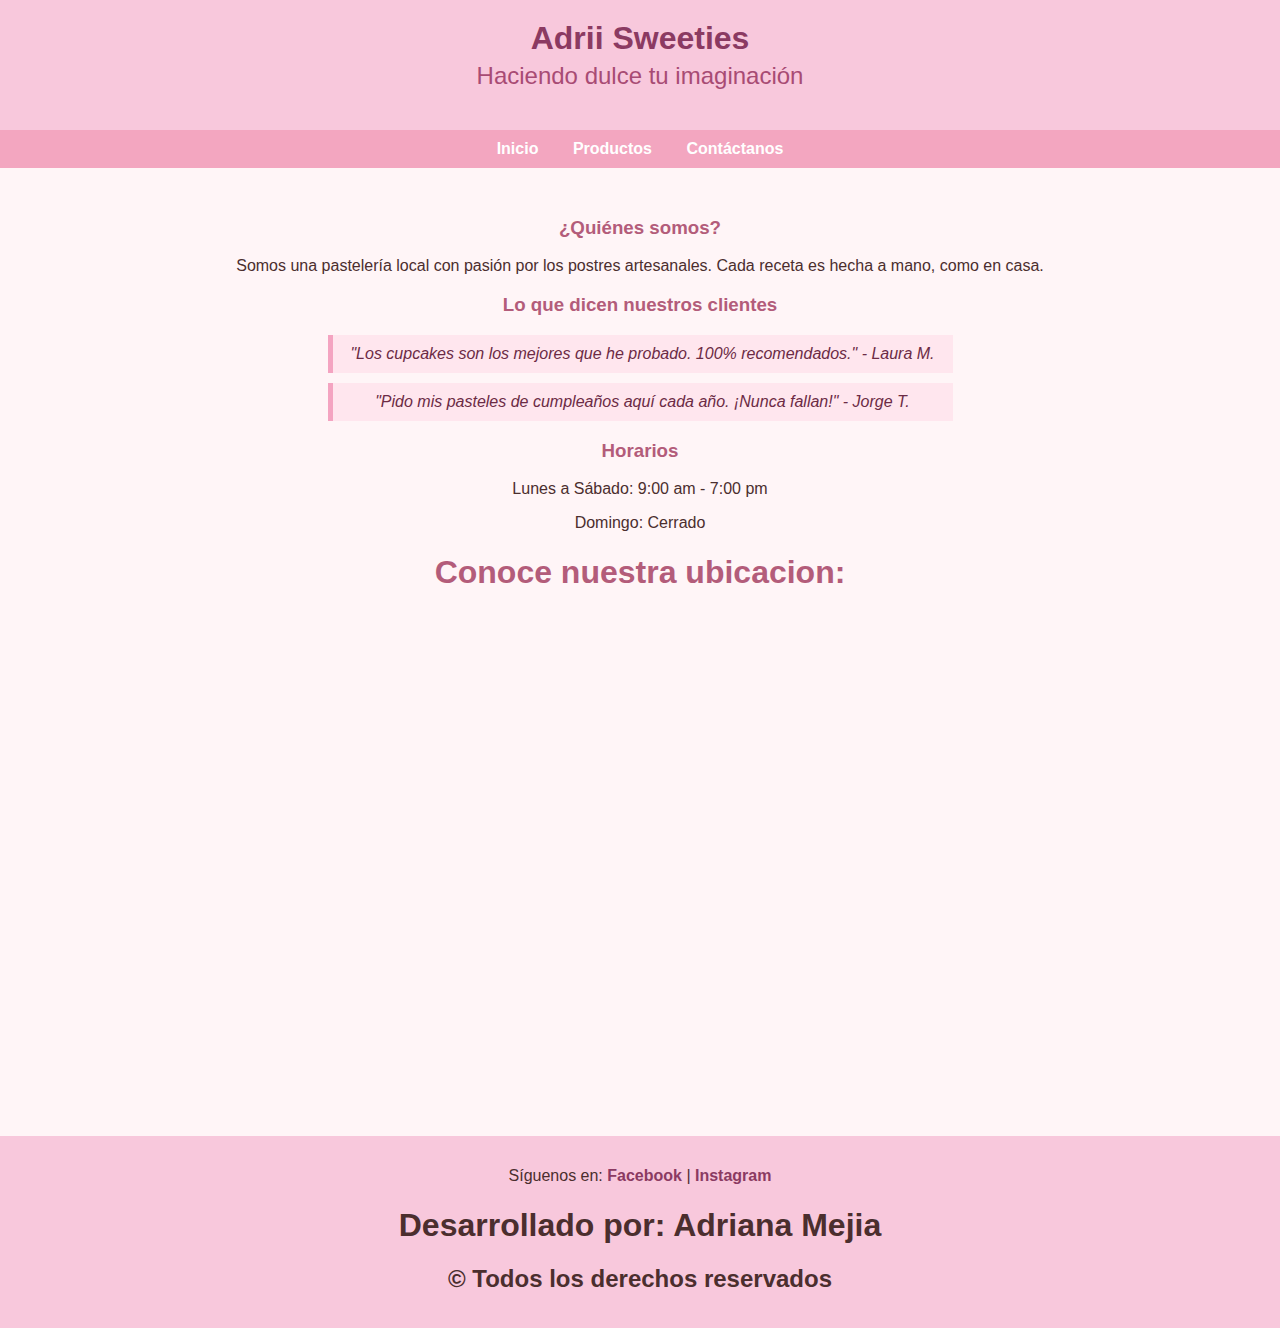
<file: index.html>
<!DOCTYPE html>
<html lang="en">
<head>
    <meta charset="UTF-8">
    <meta name="viewport" content="width=device-width, initial-scale=1.0">
    <link rel="stylesheet" href="stylesinicio.css">
    <title>Pasteleria</title>
</head>
<body>
  <header>
    <h1>Adrii Sweeties</h1>
    <h2>Haciendo dulce tu imaginación</h2>
  </header>

  <nav>
    <a href="#">Inicio</a>
    <a href="productos/index.html">Productos</a>
    <a href="contacto/index.html">Contáctanos</a>
  </nav>
    <main>
        <h3>¿Quiénes somos?</h3>
<p>Somos una pastelería local con pasión por los postres artesanales. Cada receta es hecha a mano, como en casa.</p>
<h3>Lo que dicen nuestros clientes</h3>
<blockquote>"Los cupcakes son los mejores que he probado. 100% recomendados." - Laura M.</blockquote>
<blockquote>"Pido mis pasteles de cumpleaños aquí cada año. ¡Nunca fallan!" - Jorge T.</blockquote>
<h3>Horarios</h3>
<p>Lunes a Sábado: 9:00 am - 7:00 pm</p>
<p>Domingo: Cerrado</p>
<h1 id="ubicacion">Conoce nuestra ubicacion:</h1>
<iframe src="https://www.google.com/maps/embed?pb=!1m18!1m12!1m3!1d3784.3327035937723!2d-69.8408309!3d18.468583!2m3!1f0!2f0!3f0!3m2!1i1024!2i768!4f13.1!3m3!1m2!1s0x8eaf87ec3e992d51%3A0x41b33a783bb5a571!2sMixer%20Bar%20and%20Lounge!5e0!3m2!1ses-419!2sdo!4v1748267524455!5m2!1ses-419!2sdo" width="600" height="450" style="border:0;" allowfullscreen="" loading="lazy" referrerpolicy="no-referrer-when-downgrade"></iframe>
    </main>
    <footer>
           <p>Síguenos en: 
  <a href="https://www.facebook.com/share/1VADFShHs5/" target="_blank">Facebook</a> | 
  <a href="https://www.instagram.com/adrianamejia15?igsh=NWl5dGxrOXZhZjZ2" target="_blank">Instagram</a>
</p>
    <h1>Desarrollado por: Adriana Mejia</h1>
    <h2>&copy Todos los derechos reservados</h2>

    </footer>
</body>
</html>
</file>
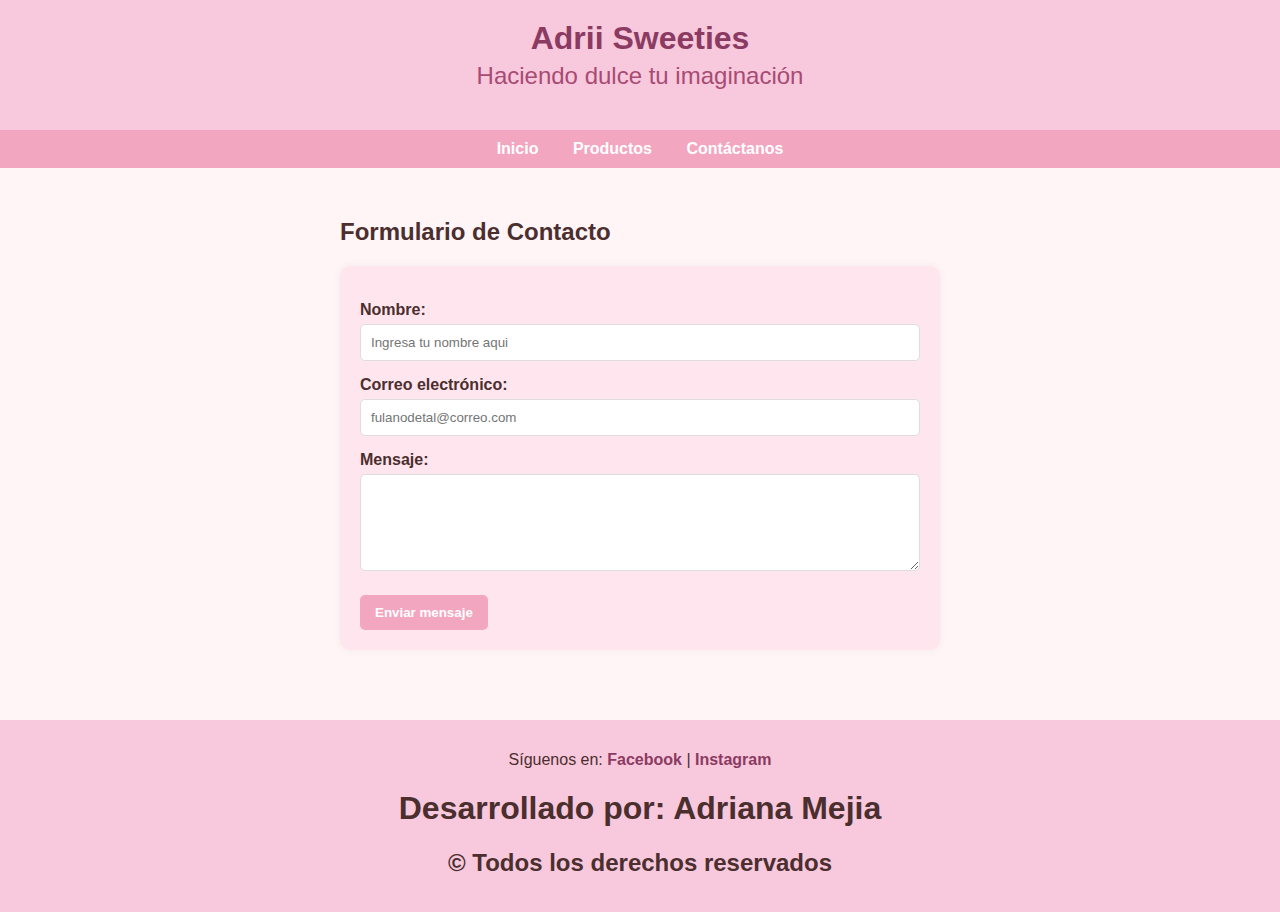
<file: contacto/index.html>
<!DOCTYPE html>
<html lang="en">
<head>
    <meta charset="UTF-8">
    <meta name="viewport" content="width=device-width, initial-scale=1.0">
    <link rel='stylesheet' href="stylescontactos.css">
    <title>Contacto</title>
</head>
<body>

  <header>
    <h1>Adrii Sweeties</h1>
    <h2>Haciendo dulce tu imaginación</h2>
  </header>

  <nav>
    <a href="../index.html">Inicio</a>
    <a href="../productos/index.html">Productos</a>
    <a href="#">Contáctanos</a>
  </nav>

  <main>
    <h2>Formulario de Contacto</h2>
    <form>
      <label for="nombre">Nombre:</label>
      <input type="text" id="nombre" name="nombre" placeholder="Ingresa tu nombre aqui" required>

      <label for="email">Correo electrónico:</label>
      <input type="email" id="email" name="email" placeholder="fulanodetal@correo.com" required>

      <label for="mensaje">Mensaje:</label>
      <textarea id="mensaje" name="mensaje" rows="5" required></textarea>

      <button type="submit">Enviar mensaje</button>
    </form>
  </main>
<footer>
           <p>Síguenos en: 
  <a href="https://www.facebook.com/share/1VADFShHs5/" target="_blank">Facebook</a> | 
  <a href="https://www.instagram.com/adrianamejia15?igsh=NWl5dGxrOXZhZjZ2" target="_blank">Instagram</a>
</p>
    <h1>Desarrollado por: Adriana Mejia</h1>
    <h2>&copy Todos los derechos reservados</h2>

    </footer>

</body>
</html>
</file>
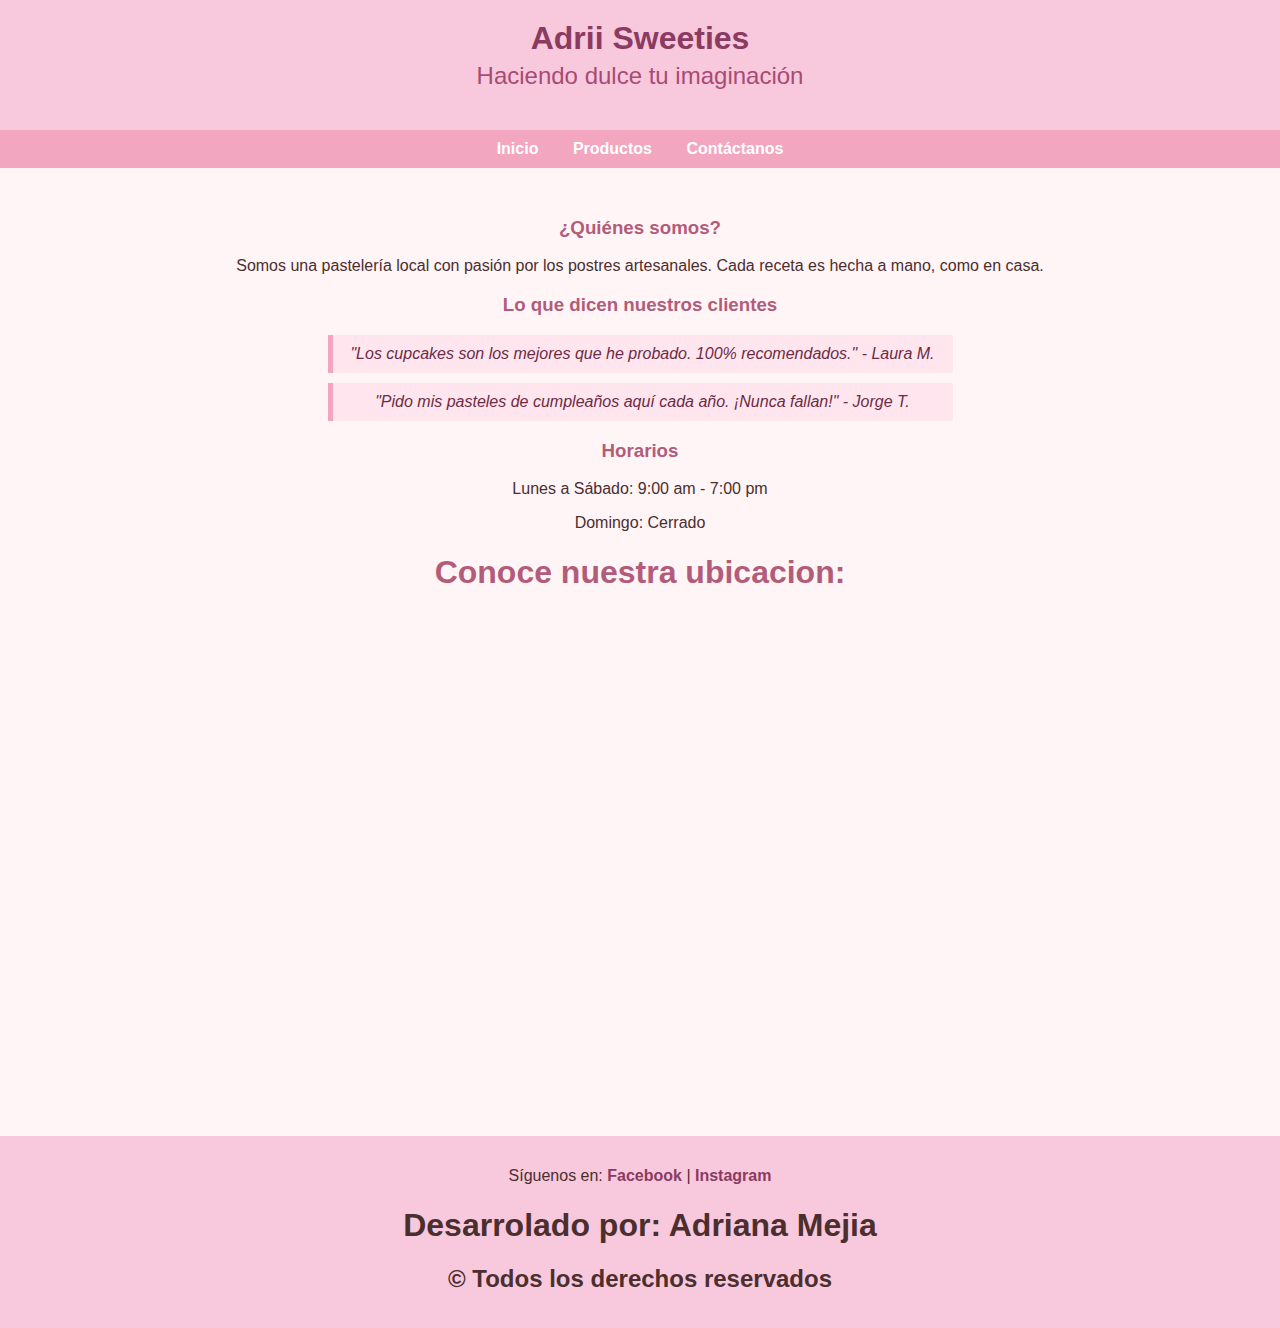
<file: inicio/index.html>
<!DOCTYPE html>
<html lang="en">
<head>
    <meta charset="UTF-8">
    <meta name="viewport" content="width=device-width, initial-scale=1.0">
    <link rel="stylesheet" href="stylesinicio.css">
    <title>Pasteleria</title>
</head>
<body>
  <header>
    <h1>Adrii Sweeties</h1>
    <h2>Haciendo dulce tu imaginación</h2>
  </header>

  <nav>
    <a href="#">Inicio</a>
    <a href="/productos/index.html">Productos</a>
    <a href="/contacto/index.html">Contáctanos</a>
  </nav>
    <main>
        <h3>¿Quiénes somos?</h3>
<p>Somos una pastelería local con pasión por los postres artesanales. Cada receta es hecha a mano, como en casa.</p>
<h3>Lo que dicen nuestros clientes</h3>
<blockquote>"Los cupcakes son los mejores que he probado. 100% recomendados." - Laura M.</blockquote>
<blockquote>"Pido mis pasteles de cumpleaños aquí cada año. ¡Nunca fallan!" - Jorge T.</blockquote>
<h3>Horarios</h3>
<p>Lunes a Sábado: 9:00 am - 7:00 pm</p>
<p>Domingo: Cerrado</p>
<h1 id="ubicacion">Conoce nuestra ubicacion:</h1>
<iframe src="https://www.google.com/maps/embed?pb=!1m18!1m12!1m3!1d3784.3327035937723!2d-69.8408309!3d18.468583!2m3!1f0!2f0!3f0!3m2!1i1024!2i768!4f13.1!3m3!1m2!1s0x8eaf87ec3e992d51%3A0x41b33a783bb5a571!2sMixer%20Bar%20and%20Lounge!5e0!3m2!1ses-419!2sdo!4v1748267524455!5m2!1ses-419!2sdo" width="600" height="450" style="border:0;" allowfullscreen="" loading="lazy" referrerpolicy="no-referrer-when-downgrade"></iframe>
    </main>
    <footer>
           <p>Síguenos en: 
  <a href="https://www.facebook.com/share/1VADFShHs5/" target="_blank">Facebook</a> | 
  <a href="https://www.instagram.com/adrianamejia15?igsh=NWl5dGxrOXZhZjZ2" target="_blank">Instagram</a>
</p>
    <h1>Desarrolado por: Adriana Mejia</h1>
    <h2>&copy Todos los derechos reservados</h2>

    </footer>
</body>
</html>
</file>
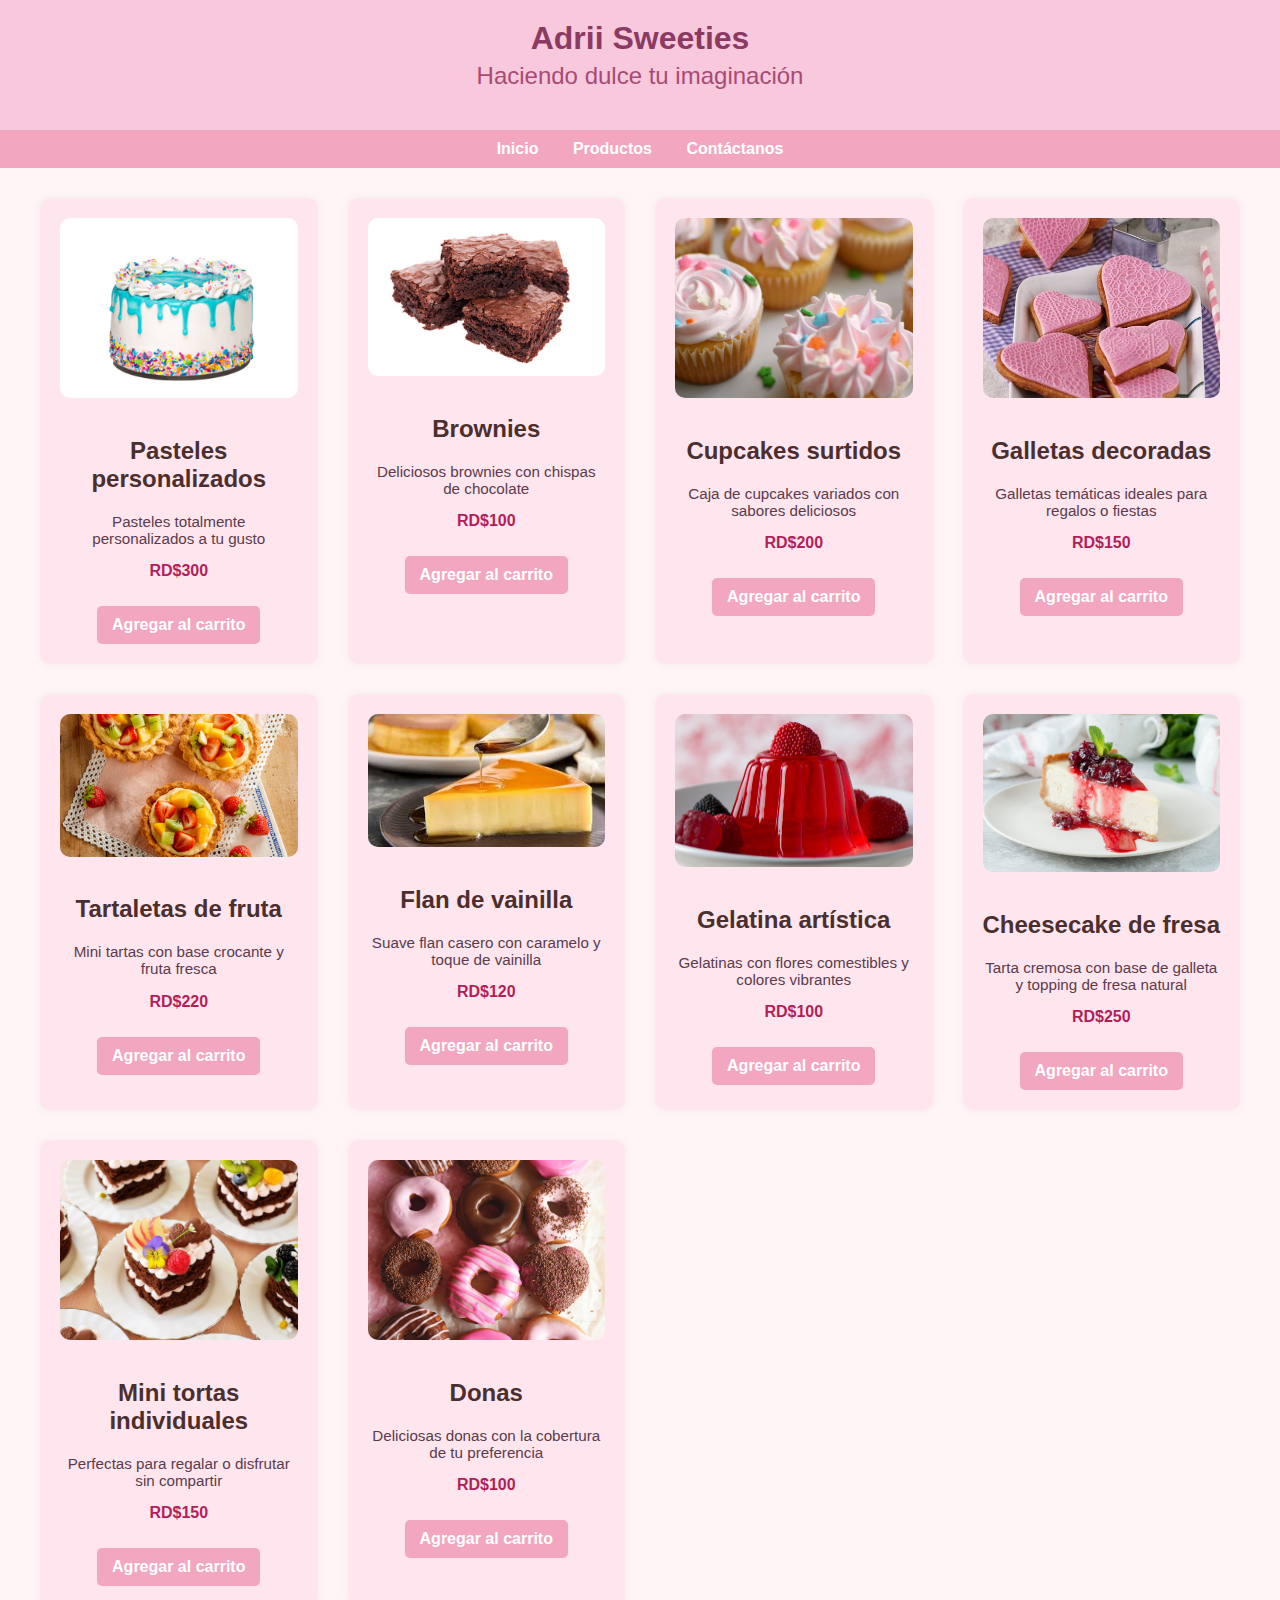
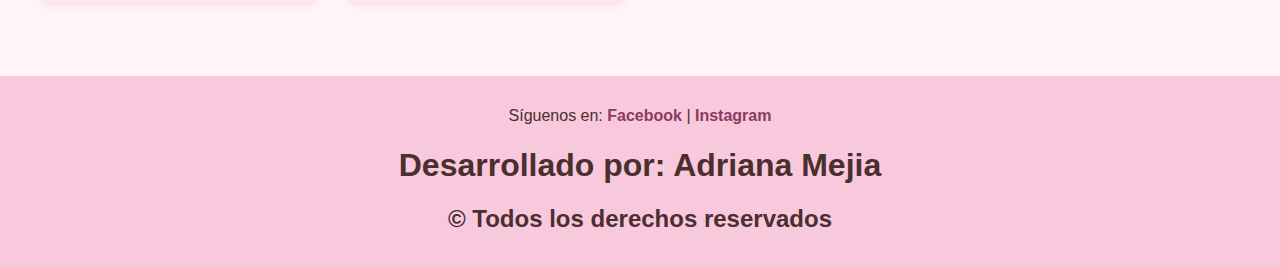
<file: productos/index.html>
<!DOCTYPE html>
<html lang="en">
<head>
    <meta charset="UTF-8">
    <meta name="viewport" content="width=device-width, initial-scale=1.0">
    <link rel="stylesheet" href="stylesproductos.css">
    <title>Productos</title>
</head>
<body>
  <header>
    <h1>Adrii Sweeties</h1>
    <h2>Haciendo dulce tu imaginación</h2>
  </header>

  <nav>
    <a href="../index.html">Inicio</a>
    <a href="#">Productos</a>
    <a href="../contacto/index.html">Contáctanos</a>
  </nav>
    <main>
        <section id="productos">
            <div id="pasteles">
                <img src="../imagenes/pasteles.jpg" alt="Pasteles">
                <h2>Pasteles personalizados</h2>
                <p class="descripcion">Pasteles totalmente personalizados a tu gusto</p>
                <p class="precio">RD$300</p>
                <a href="#" class="boton">Agregar al carrito</a>
            </div>
            <div id="brownies">
                <img src="../imagenes/brownies.jpg" alt="Brownies">
                <h2>Brownies</h2>
                <p class="descripcion">Deliciosos brownies con chispas de chocolate</p>
                <p class="precio">RD$100</p>
                <a href="#" class="boton">Agregar al carrito</a>
            </div>
 <div id="cupcakes">
    <img src="../imagenes/cupcakes.jpg" alt="Cupcakes surtidos">
    <h2>Cupcakes surtidos</h2>
    <p class="descripcion">Caja de cupcakes variados con sabores deliciosos</p>
    <p class="precio">RD$200</p>
    <a href="#" class="boton">Agregar al carrito</a>
</div>

                        <div id="galletas">
    <img src="../imagenes/galletas.jpg" alt="Galletas decoradas">
    <h2>Galletas decoradas</h2>
    <p class="descripcion">Galletas temáticas ideales para regalos o fiestas</p>
    <p class="precio">RD$150</p>
    <a href="#" class="boton">Agregar al carrito</a>
</div>

                        <div id="tartaletas">
    <img src="../imagenes/tartaletas.jpg" alt="Tartaletas de fruta">
    <h2>Tartaletas de fruta</h2>
    <p class="descripcion">Mini tartas con base crocante y fruta fresca</p>
    <p class="precio">RD$220</p>
    <a href="#" class="boton">Agregar al carrito</a>
</div>
<div id="flan">
    <img src="../imagenes/flan.jpg" alt="Flan de vainilla">
    <h2>Flan de vainilla</h2>
    <p class="descripcion">Suave flan casero con caramelo y toque de vainilla</p>
    <p class="precio">RD$120</p>
    <a href="#" class="boton">Agregar al carrito</a>
</div>
<div id="gelatina">
    <img src="../imagenes/gelatina.jpg" alt="Gelatina artística">
    <h2>Gelatina artística</h2>
    <p class="descripcion">Gelatinas con flores comestibles y colores vibrantes</p>
    <p class="precio">RD$100</p>
    <a href="#" class="boton">Agregar al carrito</a>
</div>

                      <div id="cheesecake">
    <img src="../imagenes/cheesecake.jpg" alt="Cheesecake de fresa">
    <h2>Cheesecake de fresa</h2>
    <p class="descripcion">Tarta cremosa con base de galleta y topping de fresa natural</p>
    <p class="precio">RD$250</p>
    <a href="#" class="boton">Agregar al carrito</a>
</div>
<div id="mini-tortas">
    <img src="../imagenes/mini-tortas.jpg" alt="Mini tortas individuales">
    <h2>Mini tortas individuales</h2>
    <p class="descripcion">Perfectas para regalar o disfrutar sin compartir</p>
    <p class="precio">RD$150</p>
    <a href="#" class="boton">Agregar al carrito</a>
</div>
            <div id="donas">
    <img src="../imagenes/donas.jpg" alt="Mini tortas individuales">
    <h2>Donas</h2>
    <p class="descripcion">Deliciosas donas con la cobertura de tu preferencia</p>
    <p class="precio">RD$100</p><a href="#" class="boton">Agregar al carrito</a>
</div>

        </section>
    </main>
</body>
<footer>
           <p>Síguenos en: 
  <a href="https://www.facebook.com/share/1VADFShHs5/" target="_blank">Facebook</a> | 
  <a href="https://www.instagram.com/adrianamejia15?igsh=NWl5dGxrOXZhZjZ2" target="_blank">Instagram</a>
</p>
    <h1>Desarrollado por: Adriana Mejia</h1>
    <h2>&copy Todos los derechos reservados</h2>
</footer>
</html>
</file>
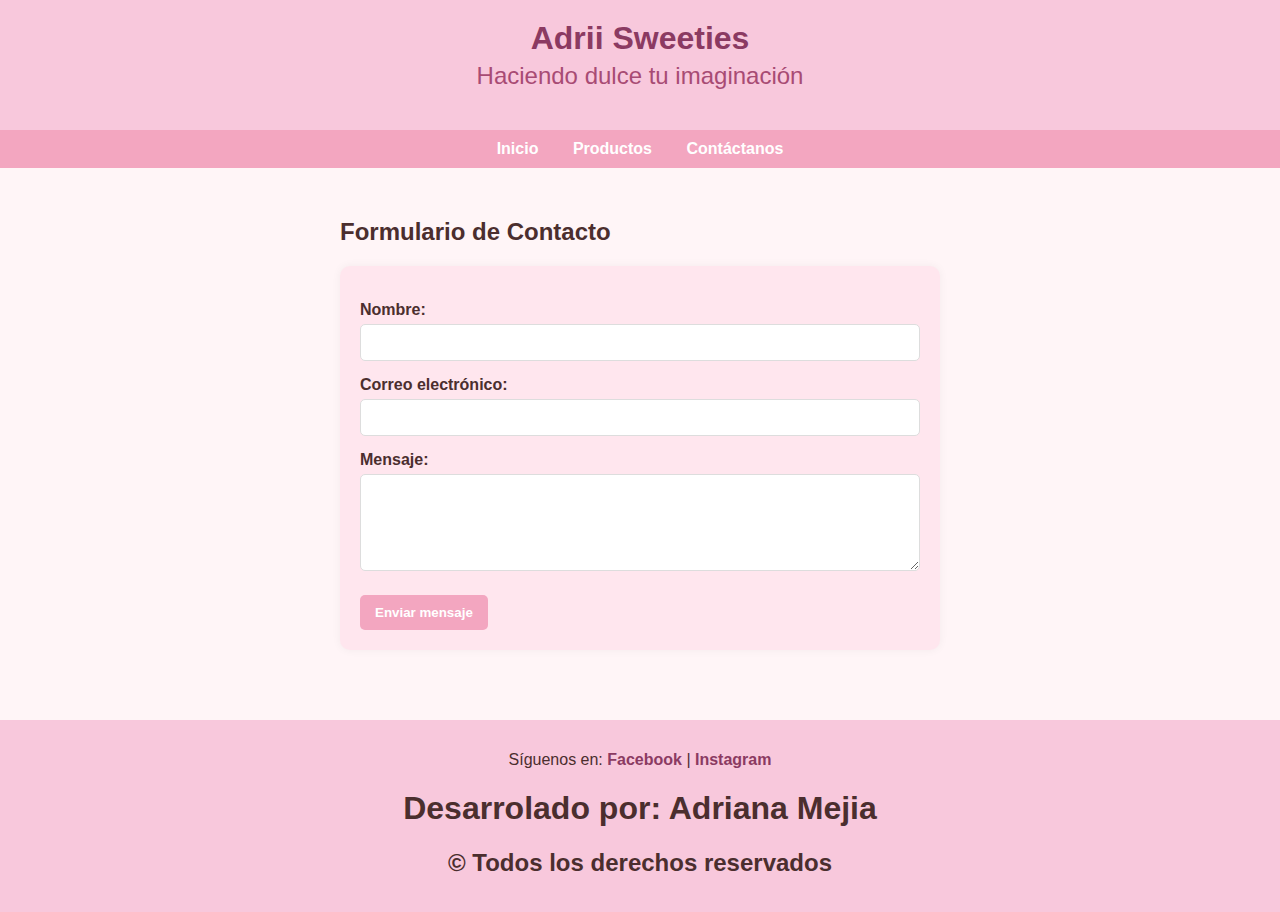
<file: contactos.html>
<!DOCTYPE html>
<html lang="en">
<head>
    <meta charset="UTF-8">
    <meta name="viewport" content="width=device-width, initial-scale=1.0">
    <link rel='stylesheet' href="stylescontactos.css">
    <title>Contacto</title>
</head>
<body>

  <header>
    <h1>Adrii Sweeties</h1>
    <h2>Haciendo dulce tu imaginación</h2>
  </header>

  <nav>
    <a href="inicio.html">Inicio</a>
    <a href="productos.html">Productos</a>
    <a href="#">Contáctanos</a>
  </nav>

  <main>
    <h2>Formulario de Contacto</h2>
    <form>
      <label for="nombre">Nombre:</label>
      <input type="text" id="nombre" name="nombre" required>

      <label for="email">Correo electrónico:</label>
      <input type="email" id="email" name="email" required>

      <label for="mensaje">Mensaje:</label>
      <textarea id="mensaje" name="mensaje" rows="5" required></textarea>

      <button type="submit">Enviar mensaje</button>
    </form>
  </main>
<footer>
           <p>Síguenos en: 
  <a href="https://www.facebook.com/share/1VADFShHs5/" target="_blank">Facebook</a> | 
  <a href="https://www.instagram.com/adrianamejia15?igsh=NWl5dGxrOXZhZjZ2" target="_blank">Instagram</a>
</p>
    <h1>Desarrolado por: Adriana Mejia</h1>
    <h2>&copy Todos los derechos reservados</h2>

    </footer>

</body>
</html>
</file>
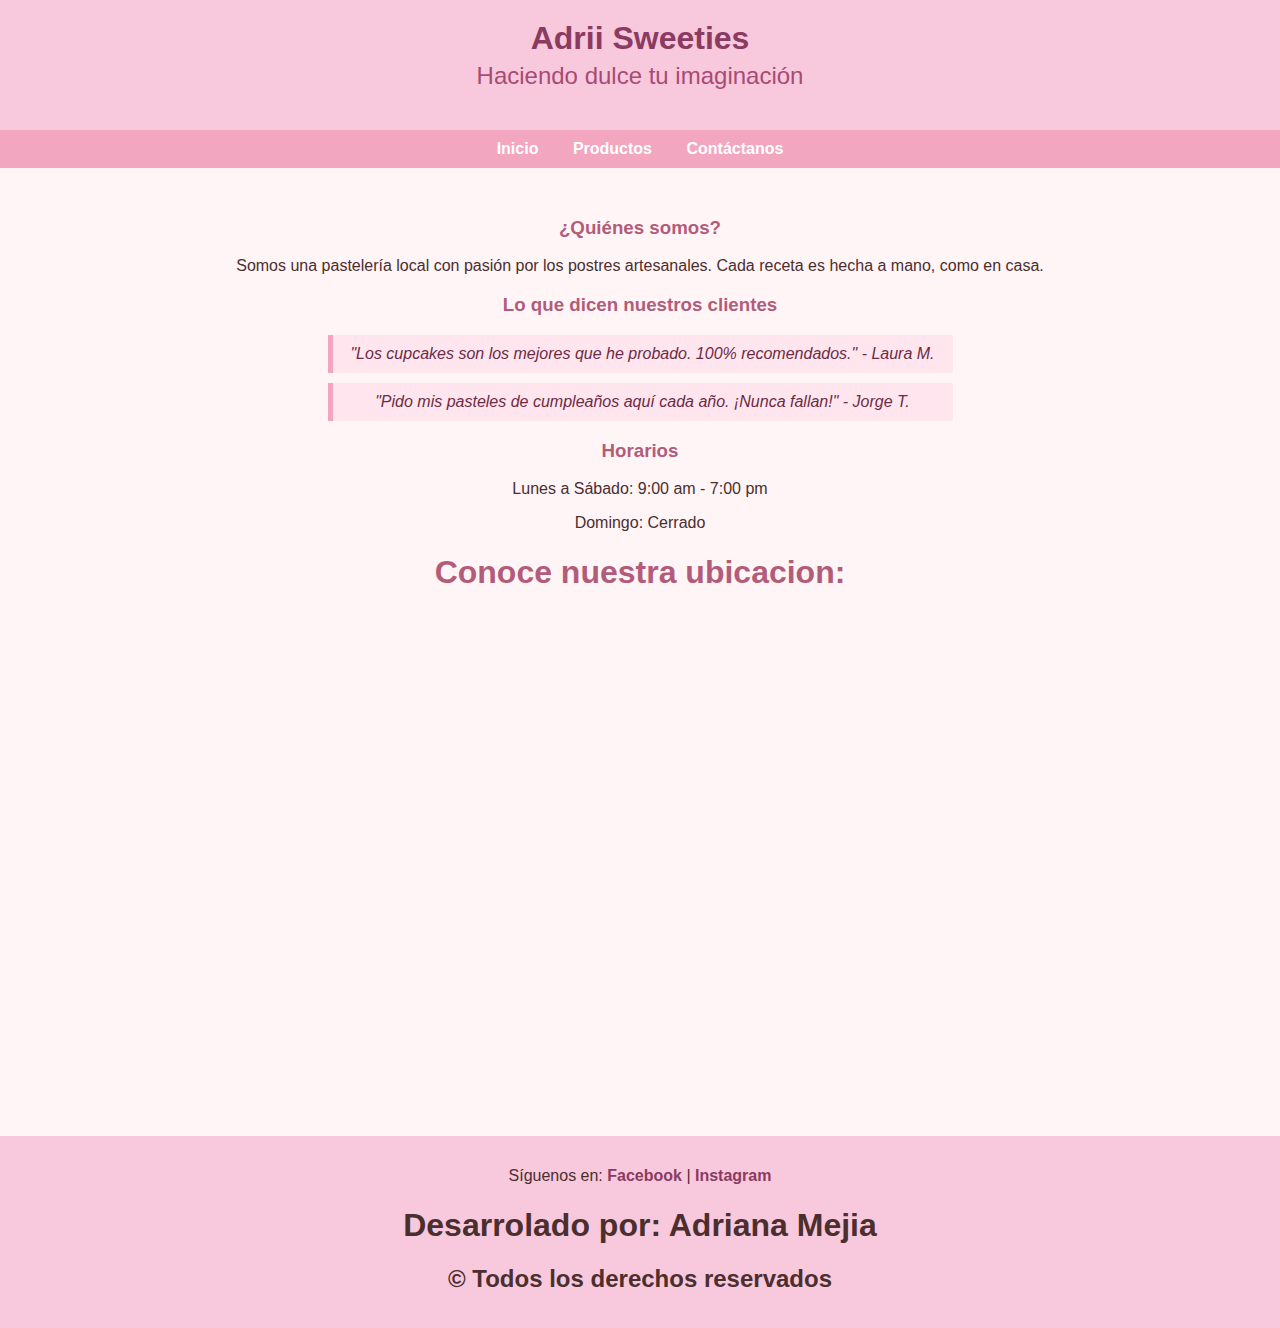
<file: inicio.html>
<!DOCTYPE html>
<html lang="en">
<head>
    <meta charset="UTF-8">
    <meta name="viewport" content="width=device-width, initial-scale=1.0">
    <link rel="stylesheet" href="stylesinicio.css">
    <title>Pasteleria</title>
</head>
<body>
  <header>
    <h1>Adrii Sweeties</h1>
    <h2>Haciendo dulce tu imaginación</h2>
  </header>

  <nav>
    <a href="#">Inicio</a>
    <a href="productos.html">Productos</a>
    <a href="contactos.html">Contáctanos</a>
  </nav>
    <main>
        <h3>¿Quiénes somos?</h3>
<p>Somos una pastelería local con pasión por los postres artesanales. Cada receta es hecha a mano, como en casa.</p>
<h3>Lo que dicen nuestros clientes</h3>
<blockquote>"Los cupcakes son los mejores que he probado. 100% recomendados." - Laura M.</blockquote>
<blockquote>"Pido mis pasteles de cumpleaños aquí cada año. ¡Nunca fallan!" - Jorge T.</blockquote>
<h3>Horarios</h3>
<p>Lunes a Sábado: 9:00 am - 7:00 pm</p>
<p>Domingo: Cerrado</p>
<h1 id="ubicacion">Conoce nuestra ubicacion:</h1>
<iframe src="https://www.google.com/maps/embed?pb=!1m18!1m12!1m3!1d3784.3327035937723!2d-69.8408309!3d18.468583!2m3!1f0!2f0!3f0!3m2!1i1024!2i768!4f13.1!3m3!1m2!1s0x8eaf87ec3e992d51%3A0x41b33a783bb5a571!2sMixer%20Bar%20and%20Lounge!5e0!3m2!1ses-419!2sdo!4v1748267524455!5m2!1ses-419!2sdo" width="600" height="450" style="border:0;" allowfullscreen="" loading="lazy" referrerpolicy="no-referrer-when-downgrade"></iframe>
    </main>
    <footer>
           <p>Síguenos en: 
  <a href="https://www.facebook.com/share/1VADFShHs5/" target="_blank">Facebook</a> | 
  <a href="https://www.instagram.com/adrianamejia15?igsh=NWl5dGxrOXZhZjZ2" target="_blank">Instagram</a>
</p>
    <h1>Desarrolado por: Adriana Mejia</h1>
    <h2>&copy Todos los derechos reservados</h2>

    </footer>
</body>
</html>
</file>
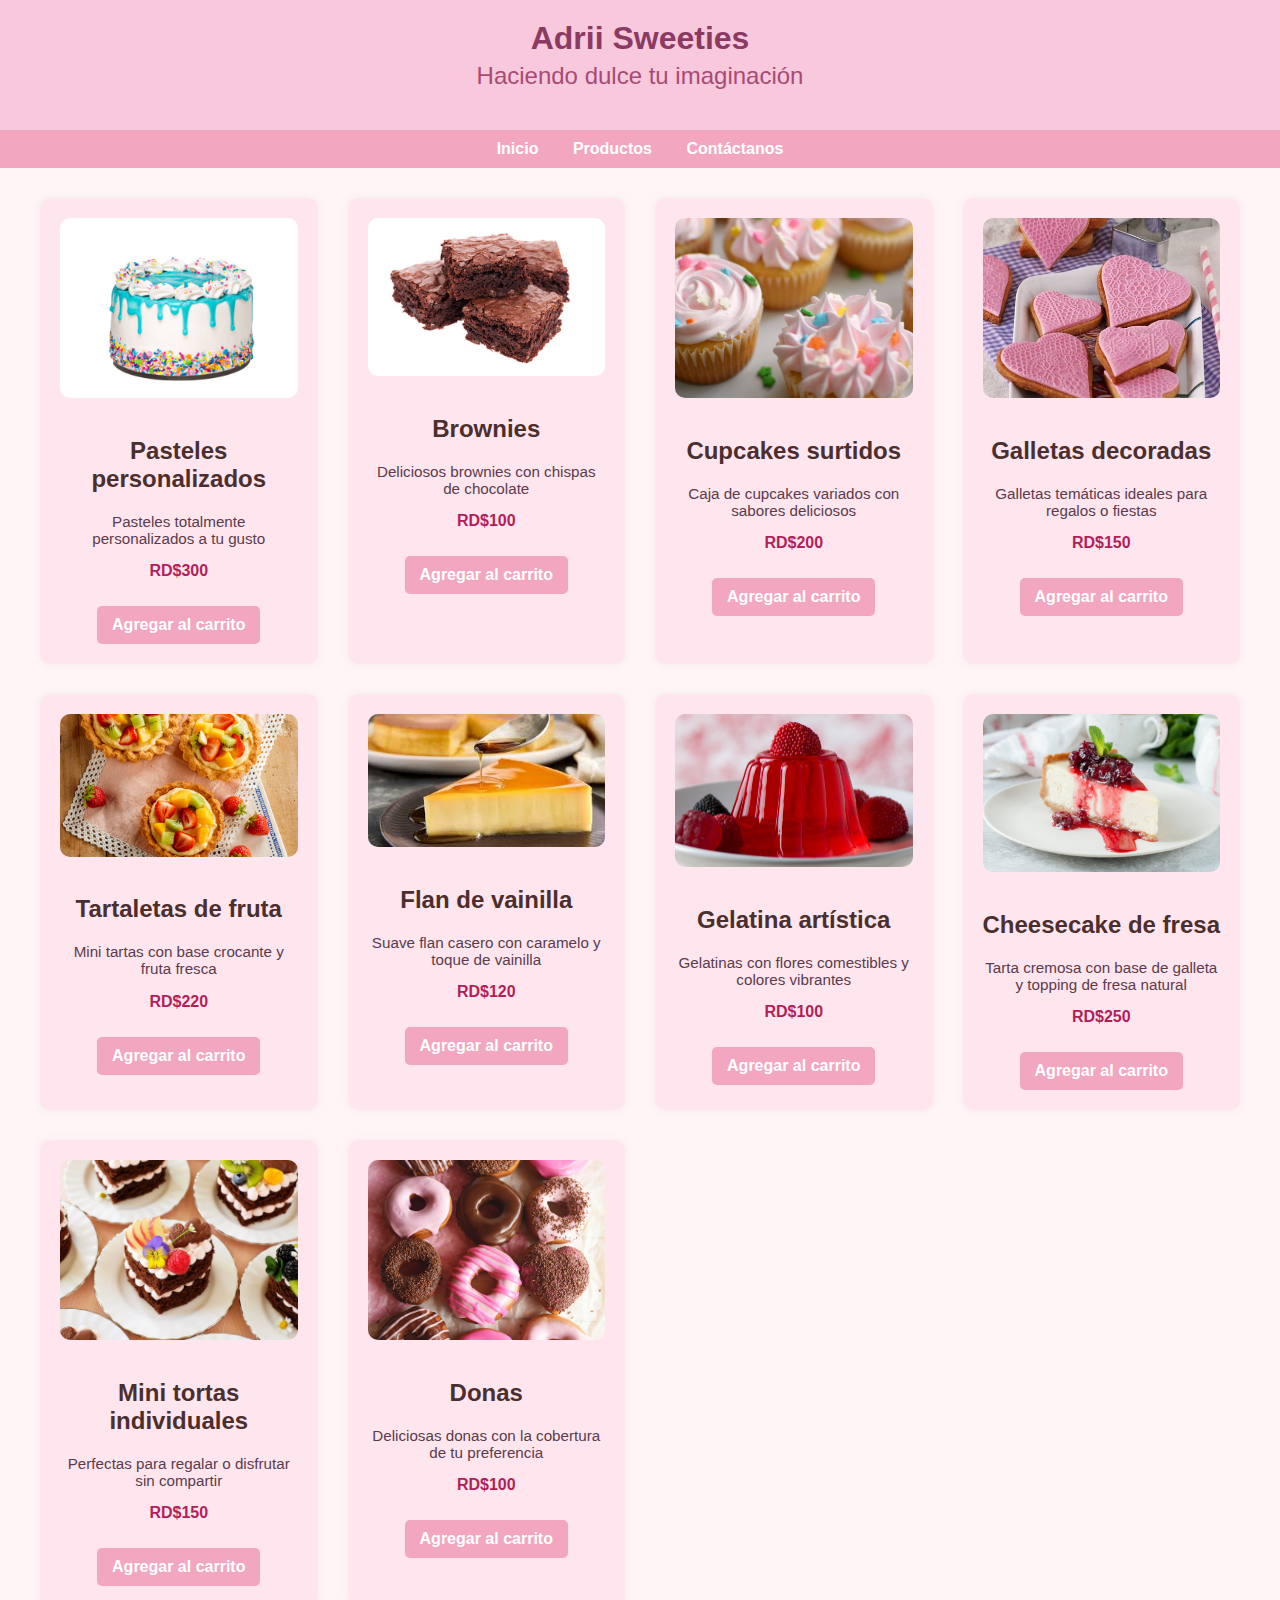
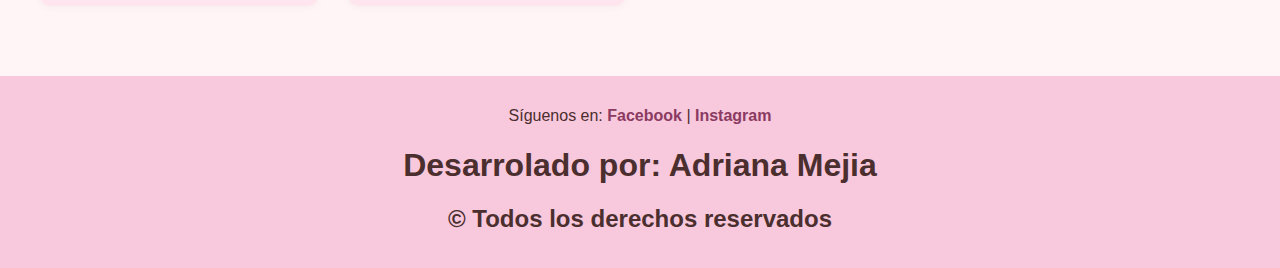
<file: productos.html>
<!DOCTYPE html>
<html lang="en">
<head>
    <meta charset="UTF-8">
    <meta name="viewport" content="width=device-width, initial-scale=1.0">
    <link rel="stylesheet" href="stylesproductos.css">
    <title>Productos</title>
</head>
<body>
  <header>
    <h1>Adrii Sweeties</h1>
    <h2>Haciendo dulce tu imaginación</h2>
  </header>

  <nav>
    <a href="inicio.html">Inicio</a>
    <a href="#">Productos</a>
    <a href="contactos.html">Contáctanos</a>
  </nav>
    <main>
        <section id="productos">
            <div id="pasteles">
                <img src="imagenes/pasteles.jpg">
                <h2>Pasteles personalizados</h2>
                <p class="descripcion">Pasteles totalmente personalizados a tu gusto</p>
                <p class="precio">RD$300</p>
                <a href="#" class="boton">Agregar al carrito</a>
            </div>
            <div id="brownies">
                <img src="imagenes/brownies.jpg">
                <h2>Brownies</h2>
                <p class="descripcion">Deliciosos brownies con chispas de chocolate</p>
                <p class="precio">RD$100</p>
                <a href="#" class="boton">Agregar al carrito</a>
            </div>
 <div id="cupcakes">
    <img src="imagenes/cupcakes.jpg" alt="Cupcakes surtidos">
    <h2>Cupcakes surtidos</h2>
    <p class="descripcion">Caja de cupcakes variados con sabores deliciosos</p>
    <p class="precio">RD$200</p>
    <a href="#" class="boton">Agregar al carrito</a>
</div>

                        <div id="galletas">
    <img src="imagenes/galletas.jpg" alt="Galletas decoradas">
    <h2>Galletas decoradas</h2>
    <p class="descripcion">Galletas temáticas ideales para regalos o fiestas</p>
    <p class="precio">RD$150</p>
    <a href="#" class="boton">Agregar al carrito</a>
</div>

                        <div id="tartaletas">
    <img src="imagenes/tartaletas.jpg" alt="Tartaletas de fruta">
    <h2>Tartaletas de fruta</h2>
    <p class="descripcion">Mini tartas con base crocante y fruta fresca</p>
    <p class="precio">RD$220</p>
    <a href="#" class="boton">Agregar al carrito</a>
</div>
<div id="flan">
    <img src="imagenes/flan.jpg" alt="Flan de vainilla">
    <h2>Flan de vainilla</h2>
    <p class="descripcion">Suave flan casero con caramelo y toque de vainilla</p>
    <p class="precio">RD$120</p>
    <a href="#" class="boton">Agregar al carrito</a>
</div>
<div id="gelatina">
    <img src="imagenes/gelatina.jpg" alt="Gelatina artística">
    <h2>Gelatina artística</h2>
    <p class="descripcion">Gelatinas con flores comestibles y colores vibrantes</p>
    <p class="precio">RD$100</p>
    <a href="#" class="boton">Agregar al carrito</a>
</div>

                      <div id="cheesecake">
    <img src="imagenes/cheesecake.jpg" alt="Cheesecake de fresa">
    <h2>Cheesecake de fresa</h2>
    <p class="descripcion">Tarta cremosa con base de galleta y topping de fresa natural</p>
    <p class="precio">RD$250</p>
    <a href="#" class="boton">Agregar al carrito</a>
</div>
<div id="mini-tortas">
    <img src="imagenes/mini-tortas.jpg" alt="Mini tortas individuales">
    <h2>Mini tortas individuales</h2>
    <p class="descripcion">Perfectas para regalar o disfrutar sin compartir</p>
    <p class="precio">RD$150</p>
    <a href="#" class="boton">Agregar al carrito</a>
</div>
            <div id="donas">
    <img src="imagenes/donas.jpg" alt="Mini tortas individuales">
    <h2>Donas</h2>
    <p class="descripcion">Deliciosas donas con la cobertura de tu preferencia</p>
    <p class="precio">RD$100</p><a href="#" class="boton">Agregar al carrito</a>
</div>

        </section>
    </main>
</body>
<footer>
           <p>Síguenos en: 
  <a href="https://www.facebook.com/share/1VADFShHs5/" target="_blank">Facebook</a> | 
  <a href="https://www.instagram.com/adrianamejia15?igsh=NWl5dGxrOXZhZjZ2" target="_blank">Instagram</a>
</p>
    <h1>Desarrolado por: Adriana Mejia</h1>
    <h2>&copy Todos los derechos reservados</h2>
</footer>
</html>
</file>
<file: stylesinicio.css>
body {
      font-family: 'Arial', sans-serif;
      background-color: #fff5f7;
      margin: 0;
      padding: 0;
      color: #4b2e2e;
    }
header {
      background-color: #f8c8dc;
      text-align: center;
      padding: 20px;
    }

    header h1 {
      margin: 0;
      color: #8b3a62;
    }

    header h2 {
      margin-top: 5px;
      color: #a84b74;
      font-weight: normal;
    }

    nav {
      background-color: #f3a6c0;
      text-align: center;
      padding: 10px;
    }

    nav a {
      margin: 0 15px;
      color: white;
      text-decoration: none;
      font-weight: bold;
    }

    nav a:hover {
      text-decoration: underline;
    }

    main {
      padding: 30px;
      text-align: center;
    }

    h3 {
      color: #b35c7a;
    }
#ubicacion {
  color: #b35c7a;
}

    blockquote {
      font-style: italic;
      color: #6c2b45;
      margin: 10px auto;
      max-width: 600px;
      background-color: #ffe6ee;
      padding: 10px;
      border-left: 5px solid #f4a4c1;
    }

    footer {
      background-color: #f8c8dc;
      text-align: center;
      padding: 15px;
      margin-top: 40px;
    }

    footer a {
      color: #8b3a62;
      text-decoration: none;
      font-weight: bold;
    }

    footer a:hover {
      text-decoration: underline;
    }
</file>
<file: contacto/stylescontactos.css>
body {
    font-family: Arial, sans-serif;
      background-color: #fff5f7;
      color: #4b2e2e;
      margin: 0;
      padding: 0;
    }

    header {
      background-color: #f8c8dc;
      text-align: center;
      padding: 20px;
    }

    header h1 {
      margin: 0;
      color: #8b3a62;
    }

    header h2 {
      margin-top: 5px;
      color: #a84b74;
      font-weight: normal;
    }

    nav {
      background-color: #f3a6c0;
      text-align: center;
      padding: 10px;
    }

    nav a {
      margin: 0 15px;
      color: white;
      text-decoration: none;
      font-weight: bold;
    }

    nav a:hover {
      text-decoration: underline;
    }

    main {
      padding: 30px;
      max-width: 600px;
      margin: auto;
    }

    form {
      background-color: #ffe6ee;
      padding: 20px;
      border-radius: 10px;
      box-shadow: 0 0 10px rgba(0,0,0,0.05);
    }

    label {
      display: block;
      margin-top: 15px;
      font-weight: bold;
    }

    input, textarea {
      width: 100%;
      padding: 10px;
      margin-top: 5px;
      border: 1px solid #ddd;
      border-radius: 5px;
      box-sizing: border-box;
    }

    button {
      margin-top: 20px;
      background-color: #f3a6c0;
      color: white;
      border: none;
      padding: 10px 15px;
      border-radius: 5px;
      font-weight: bold;
      cursor: pointer;
    }

    button:hover {
      background-color: #e58fb0;
    }
    
    footer {
      background-color: #f8c8dc;
      text-align: center;
      padding: 15px;
      margin-top: 40px;
    }

    footer a {
      color: #8b3a62;
      text-decoration: none;
      font-weight: bold;
    }

    footer a:hover {
      text-decoration: underline;
    }
</file>
<file: inicio/stylesinicio.css>
body {
      font-family: 'Arial', sans-serif;
      background-color: #fff5f7;
      margin: 0;
      padding: 0;
      color: #4b2e2e;
    }
header {
      background-color: #f8c8dc;
      text-align: center;
      padding: 20px;
    }

    header h1 {
      margin: 0;
      color: #8b3a62;
    }

    header h2 {
      margin-top: 5px;
      color: #a84b74;
      font-weight: normal;
    }

    nav {
      background-color: #f3a6c0;
      text-align: center;
      padding: 10px;
    }

    nav a {
      margin: 0 15px;
      color: white;
      text-decoration: none;
      font-weight: bold;
    }

    nav a:hover {
      text-decoration: underline;
    }

    main {
      padding: 30px;
      text-align: center;
    }

    h3 {
      color: #b35c7a;
    }
#ubicacion {
  color: #b35c7a;
}

    blockquote {
      font-style: italic;
      color: #6c2b45;
      margin: 10px auto;
      max-width: 600px;
      background-color: #ffe6ee;
      padding: 10px;
      border-left: 5px solid #f4a4c1;
    }

    footer {
      background-color: #f8c8dc;
      text-align: center;
      padding: 15px;
      margin-top: 40px;
    }

    footer a {
      color: #8b3a62;
      text-decoration: none;
      font-weight: bold;
    }

    footer a:hover {
      text-decoration: underline;
    }
</file>
<file: productos/stylesproductos.css>
body {
      font-family: 'Arial', sans-serif;
      background-color: #fff5f7;
      margin: 0;
      padding: 0;
      color: #4b2e2e;
    }

     header {
      background-color: #f8c8dc;
      text-align: center;
      padding: 20px;
    }

    header h1 {
      margin: 0;
      color: #8b3a62;
    }

    header h2 {
      margin-top: 5px;
      color: #a84b74;
      font-weight: normal;
    }

    nav {
      background-color: #f3a6c0;
      text-align: center;
      padding: 10px;
    }

    nav a {
      margin: 0 15px;
      color: white;
      text-decoration: none;
      font-weight: bold;
    }

    nav a:hover {
      text-decoration: underline;
    }

    main {
      padding: 30px;
      max-width: 1200px;
      margin: auto;
    }

    #productos {
      display: grid;
      grid-template-columns: repeat(auto-fit, minmax(250px, 1fr));
      gap: 30px;
    }

    #productos div {
      background-color: #ffe6ee;
      padding: 20px;
      border-radius: 10px;
      box-shadow: 0 0 10px rgba(0,0,0,0.05);
      text-align: center;
    }

    #productos img {
      width: 100%;
      max-height: 180px;
      object-fit: cover;
      border-radius: 10px;
      margin-bottom: 15px;
    }

    .descripcion {
      font-size: 0.95em;
      color: #5a3b4d;
    }

    .precio {
      font-weight: bold;
      color: #b21e58;
      margin-top: 10px;
    }
#productos div {
  background-color: #ffe6ee;
  padding: 20px;
  border-radius: 10px;
  box-shadow: 0 0 10px rgba(0,0,0,0.05);
  text-align: center;
  transition: transform 0.3s ease, box-shadow 0.3s ease;
  position: relative;
}

#productos div:hover {
  transform: translateY(-5px);
  box-shadow: 0 10px 20px rgba(0, 0, 0, 0.1);
}

.boton {
  display: inline-block;
  margin-top: 10px;
  padding: 10px 15px;
  background-color: #f3a6c0;
  color: white;
  border: none;
  border-radius: 5px;
  cursor: pointer;
  text-decoration: none;
  font-weight: bold;
}

.boton:hover {
  background-color: #e58fb0;
}

    footer {
      background-color: #f8c8dc;
      text-align: center;
      padding: 15px;
      margin-top: 40px;
    }

    footer a {
      color: #8b3a62;
      text-decoration: none;
      font-weight: bold;
    }

    footer a:hover {
      text-decoration: underline;
    }
</file>
<file: stylescontactos.css>
body {
    font-family: Arial, sans-serif;
      background-color: #fff5f7;
      color: #4b2e2e;
      margin: 0;
      padding: 0;
    }

    header {
      background-color: #f8c8dc;
      text-align: center;
      padding: 20px;
    }

    header h1 {
      margin: 0;
      color: #8b3a62;
    }

    header h2 {
      margin-top: 5px;
      color: #a84b74;
      font-weight: normal;
    }

    nav {
      background-color: #f3a6c0;
      text-align: center;
      padding: 10px;
    }

    nav a {
      margin: 0 15px;
      color: white;
      text-decoration: none;
      font-weight: bold;
    }

    nav a:hover {
      text-decoration: underline;
    }

    main {
      padding: 30px;
      max-width: 600px;
      margin: auto;
    }

    form {
      background-color: #ffe6ee;
      padding: 20px;
      border-radius: 10px;
      box-shadow: 0 0 10px rgba(0,0,0,0.05);
    }

    label {
      display: block;
      margin-top: 15px;
      font-weight: bold;
    }

    input, textarea {
      width: 100%;
      padding: 10px;
      margin-top: 5px;
      border: 1px solid #ddd;
      border-radius: 5px;
      box-sizing: border-box;
    }

    button {
      margin-top: 20px;
      background-color: #f3a6c0;
      color: white;
      border: none;
      padding: 10px 15px;
      border-radius: 5px;
      font-weight: bold;
      cursor: pointer;
    }

    button:hover {
      background-color: #e58fb0;
    }
    
    footer {
      background-color: #f8c8dc;
      text-align: center;
      padding: 15px;
      margin-top: 40px;
    }

    footer a {
      color: #8b3a62;
      text-decoration: none;
      font-weight: bold;
    }

    footer a:hover {
      text-decoration: underline;
    }
</file>
<file: stylesproductos.css>
body {
      font-family: 'Arial', sans-serif;
      background-color: #fff5f7;
      margin: 0;
      padding: 0;
      color: #4b2e2e;
    }

     header {
      background-color: #f8c8dc;
      text-align: center;
      padding: 20px;
    }

    header h1 {
      margin: 0;
      color: #8b3a62;
    }

    header h2 {
      margin-top: 5px;
      color: #a84b74;
      font-weight: normal;
    }

    nav {
      background-color: #f3a6c0;
      text-align: center;
      padding: 10px;
    }

    nav a {
      margin: 0 15px;
      color: white;
      text-decoration: none;
      font-weight: bold;
    }

    nav a:hover {
      text-decoration: underline;
    }

    main {
      padding: 30px;
      max-width: 1200px;
      margin: auto;
    }

    #productos {
      display: grid;
      grid-template-columns: repeat(auto-fit, minmax(250px, 1fr));
      gap: 30px;
    }

    #productos div {
      background-color: #ffe6ee;
      padding: 20px;
      border-radius: 10px;
      box-shadow: 0 0 10px rgba(0,0,0,0.05);
      text-align: center;
    }

    #productos img {
      width: 100%;
      max-height: 180px;
      object-fit: cover;
      border-radius: 10px;
      margin-bottom: 15px;
    }

    .descripcion {
      font-size: 0.95em;
      color: #5a3b4d;
    }

    .precio {
      font-weight: bold;
      color: #b21e58;
      margin-top: 10px;
    }
#productos div {
  background-color: #ffe6ee;
  padding: 20px;
  border-radius: 10px;
  box-shadow: 0 0 10px rgba(0,0,0,0.05);
  text-align: center;
  transition: transform 0.3s ease, box-shadow 0.3s ease;
  position: relative;
}

#productos div:hover {
  transform: translateY(-5px);
  box-shadow: 0 10px 20px rgba(0, 0, 0, 0.1);
}

.boton {
  display: inline-block;
  margin-top: 10px;
  padding: 10px 15px;
  background-color: #f3a6c0;
  color: white;
  border: none;
  border-radius: 5px;
  cursor: pointer;
  text-decoration: none;
  font-weight: bold;
}

.boton:hover {
  background-color: #e58fb0;
}

    footer {
      background-color: #f8c8dc;
      text-align: center;
      padding: 15px;
      margin-top: 40px;
    }

    footer a {
      color: #8b3a62;
      text-decoration: none;
      font-weight: bold;
    }

    footer a:hover {
      text-decoration: underline;
    }
</file>
